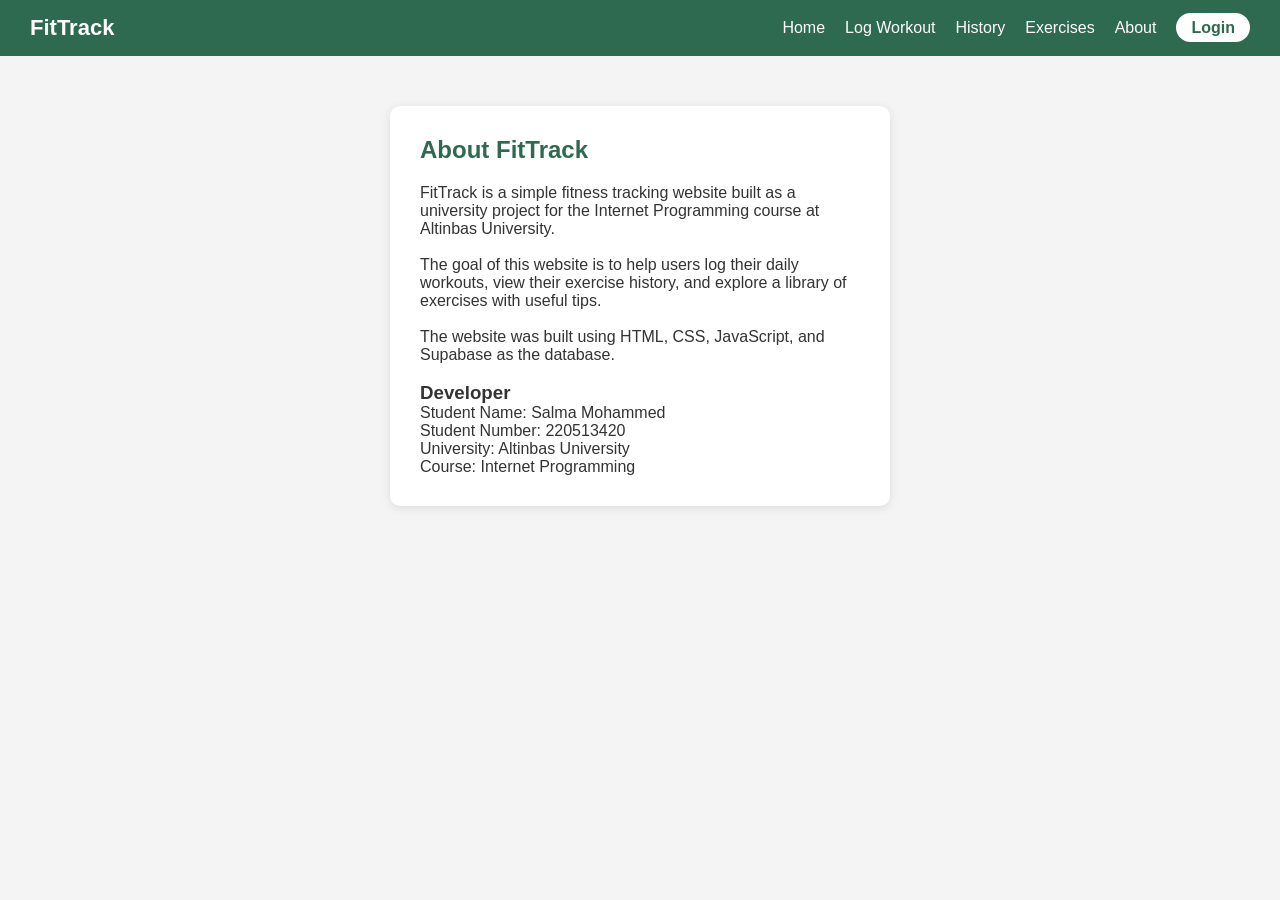
<file: FitTrack/about.html>
<!DOCTYPE html>
<html lang="en">
<head>
    <meta charset="UTF-8">
    <meta name="viewport" content="width=device-width, initial-scale=1.0">
    <title>FitTrack - About</title>
    <link rel="stylesheet" href="css/style.css">
</head>
<body>

    <nav>
        <div class="logo">FitTrack</div>
        <ul>
            <li><a href="index.html">Home</a></li>
            <li><a href="log.html">Log Workout</a></li>
            <li><a href="history.html">History</a></li>
            <li><a href="exercises.html">Exercises</a></li>
            <li><a href="about.html">About</a></li>
            <li><a href="login.html" class="nav-login">Login</a></li>
        </ul>
    </nav>

    <div class="container">
        <h2>About FitTrack</h2>
        <p>FitTrack is a simple fitness tracking website built as a university project for the Internet Programming course at Altinbas University.</p>
        <br>
        <p>The goal of this website is to help users log their daily workouts, view their exercise history, and explore a library of exercises with useful tips.</p>
        <br>
        <p>The website was built using HTML, CSS, JavaScript, and Supabase as the database.</p>
        <br>
        <h3>Developer</h3>
        <p>Student Name: Salma Mohammed</p>
        <p>Student Number: 220513420</p>
        <p>University: Altinbas University</p>
        <p>Course: Internet Programming</p>
    </div>

    <script src="js/app.js"></script>
</body>
</html>
</file>
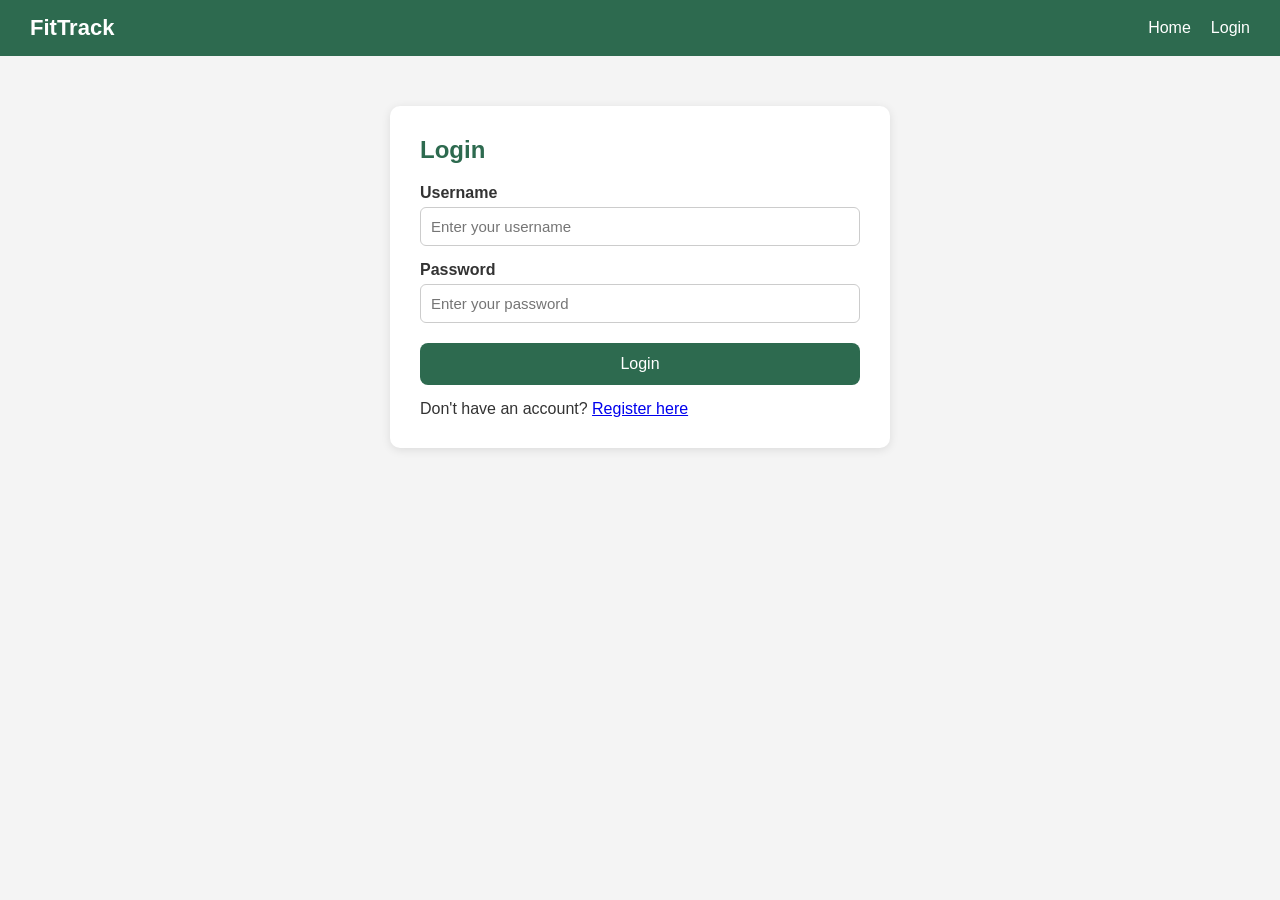
<file: FitTrack/log.html>
<!DOCTYPE html>
<html lang="en">
<head>
    <meta charset="UTF-8">
    <meta name="viewport" content="width=device-width, initial-scale=1.0">
    <title>FitTrack - Log Workout</title>
    <link rel="stylesheet" href="css/style.css">
</head>
<body>

    <nav>
        <div class="logo">FitTrack</div>
        <ul>
            <li><a href="index.html">Home</a></li>
            <li><a href="log.html">Log Workout</a></li>
            <li><a href="history.html">History</a></li>
            <li><a href="exercises.html">Exercises</a></li>
            <li><a href="about.html">About</a></li>
            <li><a href="login.html" class="nav-login">Login</a></li>
        </ul>
    </nav>

    <div class="container">
        <h2>Log a Workout</h2>
        <form id="workoutForm">
            <label>Exercise Name</label>
            <input type="text" id="exerciseName" placeholder="e.g. Push Up" required>

            <label>Sets</label>
            <input type="number" id="sets" placeholder="e.g. 3" required>

            <label>Reps</label>
            <input type="number" id="reps" placeholder="e.g. 15" required>

            <label>Duration (minutes)</label>
            <input type="number" id="duration" placeholder="e.g. 30" required>

            <label>Date</label>
            <input type="date" id="date" required>

            <button type="submit" class="btn">Save Workout</button>
        </form>
        <p id="successMsg" style="display:none; color:green; margin-top:15px;">
            Workout saved successfully!
        </p>
    </div>

    <script src="js/app.js"></script>
</body>
</html>
</file>
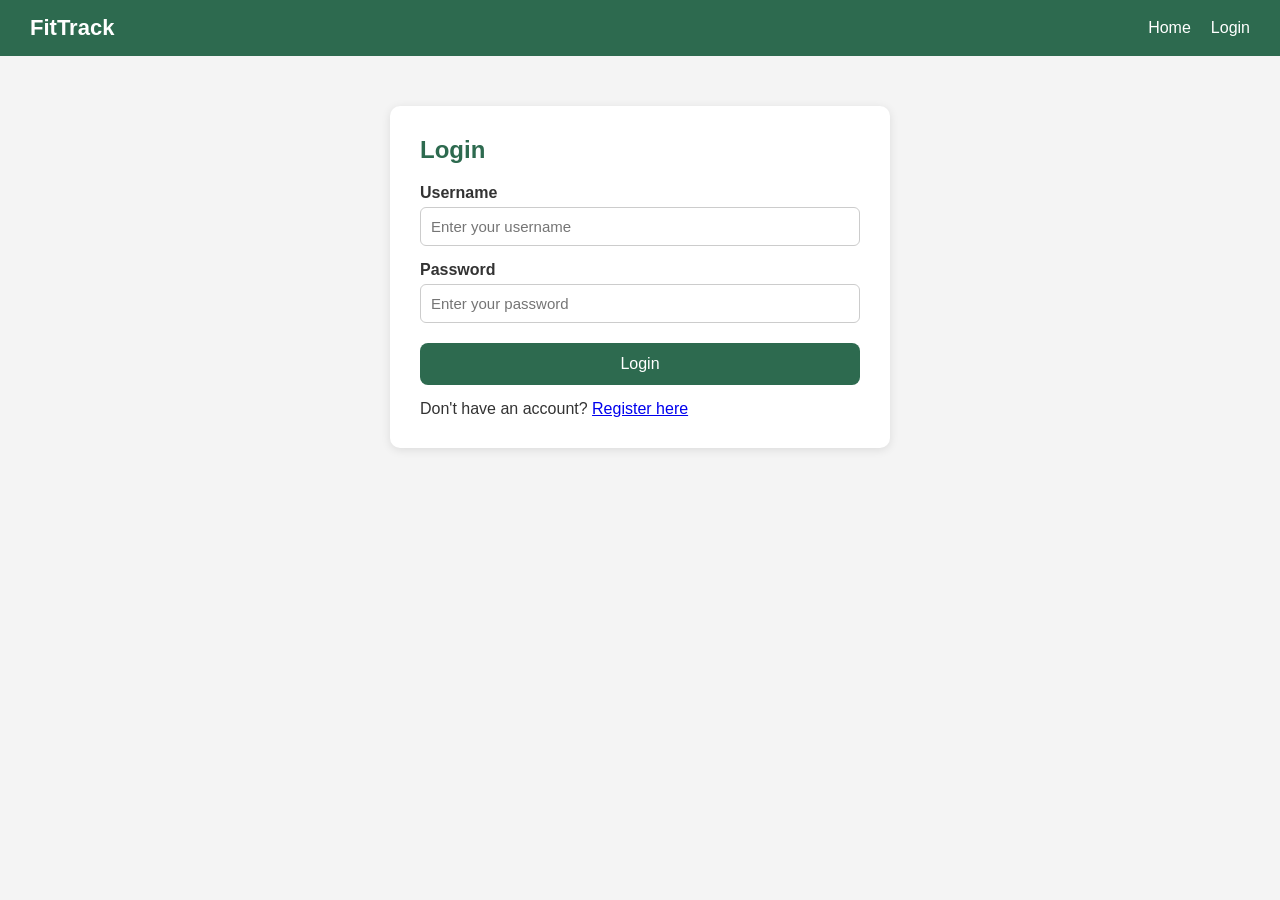
<file: FitTrack/login.html>
<!DOCTYPE html>
<html lang="en">
<head>
    <meta charset="UTF-8">
    <meta name="viewport" content="width=device-width, initial-scale=1.0">
    <title>FitTrack - Login</title>
    <link rel="stylesheet" href="css/style.css">
</head>
<body>

    <nav>
        <div class="logo">FitTrack</div>
        <ul>
            <li><a href="index.html">Home</a></li>
            <li><a href="login.html">Login</a></li>
        </ul>
    </nav>

    <div class="container">
        <div id="loginSection">
            <h2>Login</h2>
            <form id="loginForm">
                <label>Username</label>
                <input type="text" id="loginUsername" placeholder="Enter your username" required>
                <label>Password</label>
                <input type="password" id="loginPassword" placeholder="Enter your password" required>
                <button type="submit" class="btn">Login</button>
            </form>
            <p style="margin-top:15px;">
                Don't have an account?
                <a href="#" onclick="showRegister()">Register here</a>
            </p>
            <p id="loginError" style="display:none; color:red; margin-top:10px;">
                Wrong username or password!
            </p>
        </div>

        <div id="registerSection" style="display:none;">
            <h2>Register</h2>
            <form id="registerForm">
                <label>Username</label>
                <input type="text" id="regUsername" placeholder="Choose a username" required>
                <label>Password</label>
                <input type="password" id="regPassword" placeholder="Choose a password" required>
                <button type="submit" class="btn">Register</button>
            </form>
            <p style="margin-top:15px;">
                Already have an account?
                <a href="#" onclick="showLogin()">Login here</a>
            </p>
            <p id="registerError" style="display:none; color:red; margin-top:10px;">
                Username already exists!
            </p>
            <p id="registerSuccess" style="display:none; color:green; margin-top:10px;">
                Account created! You can now login.
            </p>
        </div>
    </div>

    <script src="js/app.js"></script>
</body>
</html>
</file>
<file: FitTrack/css/style.css>
*{
    margin: 0;
    padding: 0;
    box-sizing: border-box;
    font-family: Arial, sans-serif;
}

body {
    background-color: #f4f4f4;
    color: #333;
}

/* NAVBAR */
nav {
    background-color: #2d6a4f;
    display: flex;
    justify-content: space-between;
    align-items: center;
    padding: 15px 30px;
}

    nav .logo {
        color: white;
        font-size: 22px;
        font-weight: bold;
    }

    nav ul {
        list-style: none;
        display: flex;
        gap: 20px;
    }

        nav ul li a {
            color: white;
            text-decoration: none;
            font-size: 16px;
        }

            nav ul li a:hover {
                text-decoration: underline;
            }

/* HERO */
.hero {
    text-align: center;
    padding: 80px 20px;
    background-color: #b7e4c7;
}

    .hero h1 {
        font-size: 40px;
        margin-bottom: 15px;
    }

    .hero p {
        font-size: 18px;
        margin-bottom: 25px;
    }

/* BUTTON */
.btn {
    background-color: #2d6a4f;
    color: white;
    padding: 12px 25px;
    border-radius: 8px;
    text-decoration: none;
    font-size: 16px;
}

    .btn:hover {
        background-color: #1b4332;
    }

/* CONTAINER */
.container {
    max-width: 500px;
    margin: 50px auto;
    background: white;
    padding: 30px;
    border-radius: 10px;
    box-shadow: 0 2px 10px rgba(0,0,0,0.1);
}

    .container h2 {
        margin-bottom: 20px;
        color: #2d6a4f;
    }

/* FORM */
form label {
    display: block;
    margin-top: 15px;
    margin-bottom: 5px;
    font-weight: bold;
}

form input {
    width: 100%;
    padding: 10px;
    border: 1px solid #ccc;
    border-radius: 6px;
    font-size: 15px;
}

form button {
    margin-top: 20px;
    width: 100%;
    padding: 12px;
    border: none;
    cursor: pointer;
    font-size: 16px;
    border-radius: 8px;
    background-color: #2d6a4f;
    color: white;
}

    form button:hover {
        background-color: #1b4332;
    }

/* TABLE */
.wide {
    max-width: 800px;
}

table {
    width: 100%;
    border-collapse: collapse;
    margin-top: 20px;
}

    table th {
        background-color: #2d6a4f;
        color: white;
        padding: 10px;
        text-align: left;
    }

    table td {
        padding: 10px;
        border-bottom: 1px solid #ddd;
    }

    table tr:hover {
        background-color: #f0f0f0;
    }

.delete-btn {
    background-color: #e63946;
    color: white;
    border: none;
    padding: 6px 12px;
    border-radius: 5px;
    cursor: pointer;
}

    .delete-btn:hover {
        background-color: #c1121f;
    }

/* EXERCISE CARDS */
.card-grid {
    display: grid;
    grid-template-columns: repeat(auto-fill, minmax(220px, 1fr));
    gap: 20px;
    margin-top: 20px;
}

.card {
    background: white;
    padding: 20px;
    border-radius: 10px;
    box-shadow: 0 2px 8px rgba(0,0,0,0.1);
}

    .card h3 {
        color: #2d6a4f;
        margin-bottom: 8px;
    }

.badge {
    background-color: #b7e4c7;
    color: #1b4332;
    padding: 3px 10px;
    border-radius: 20px;
    font-size: 13px;
    display: inline-block;
    margin-bottom: 10px;
}

.card p {
    font-size: 14px;
    color: #555;
}

/* LOGIN NAV BUTTON */
.nav-login {
    background-color: white;
    color: #2d6a4f !important;
    padding: 6px 15px;
    border-radius: 20px;
    font-weight: bold;
}

    .nav-login:hover {
        background-color: #b7e4c7 !important;
        text-decoration: none !important;
    }

/* LOGGED IN USER */
.nav-user {
    color: #b7e4c7 !important;
    font-size: 14px;
}

/* LOGOUT BUTTON */
.logout-btn {
    background-color: #e63946;
    color: white;
    border: none;
    padding: 6px 15px;
    border-radius: 20px;
    cursor: pointer;
    font-size: 14px;
    font-weight: bold;
}

    .logout-btn:hover {
        background-color: #c1121f;
    }

/* MOBILE RESPONSIVE */
@media (max-width: 768px) {
    nav {
        flex-direction: column;
        align-items: flex-start;
        gap: 10px;
        padding: 15px;
    }

    nav ul {
        flex-wrap: wrap;
        gap: 10px;
        padding: 0;
    }

    nav ul li a {
        font-size: 13px;
    }

    .hero h1 {
        font-size: 26px;
    }

    .hero p {
        font-size: 15px;
    }

    .container {
        margin: 20px 15px;
        padding: 20px;
    }

    .wide {
        max-width: 100%;
        margin: 20px 15px;
    }

    table {
        font-size: 13px;
    }

    .card-grid {
        grid-template-columns: 1fr;
    }
}
</file>
